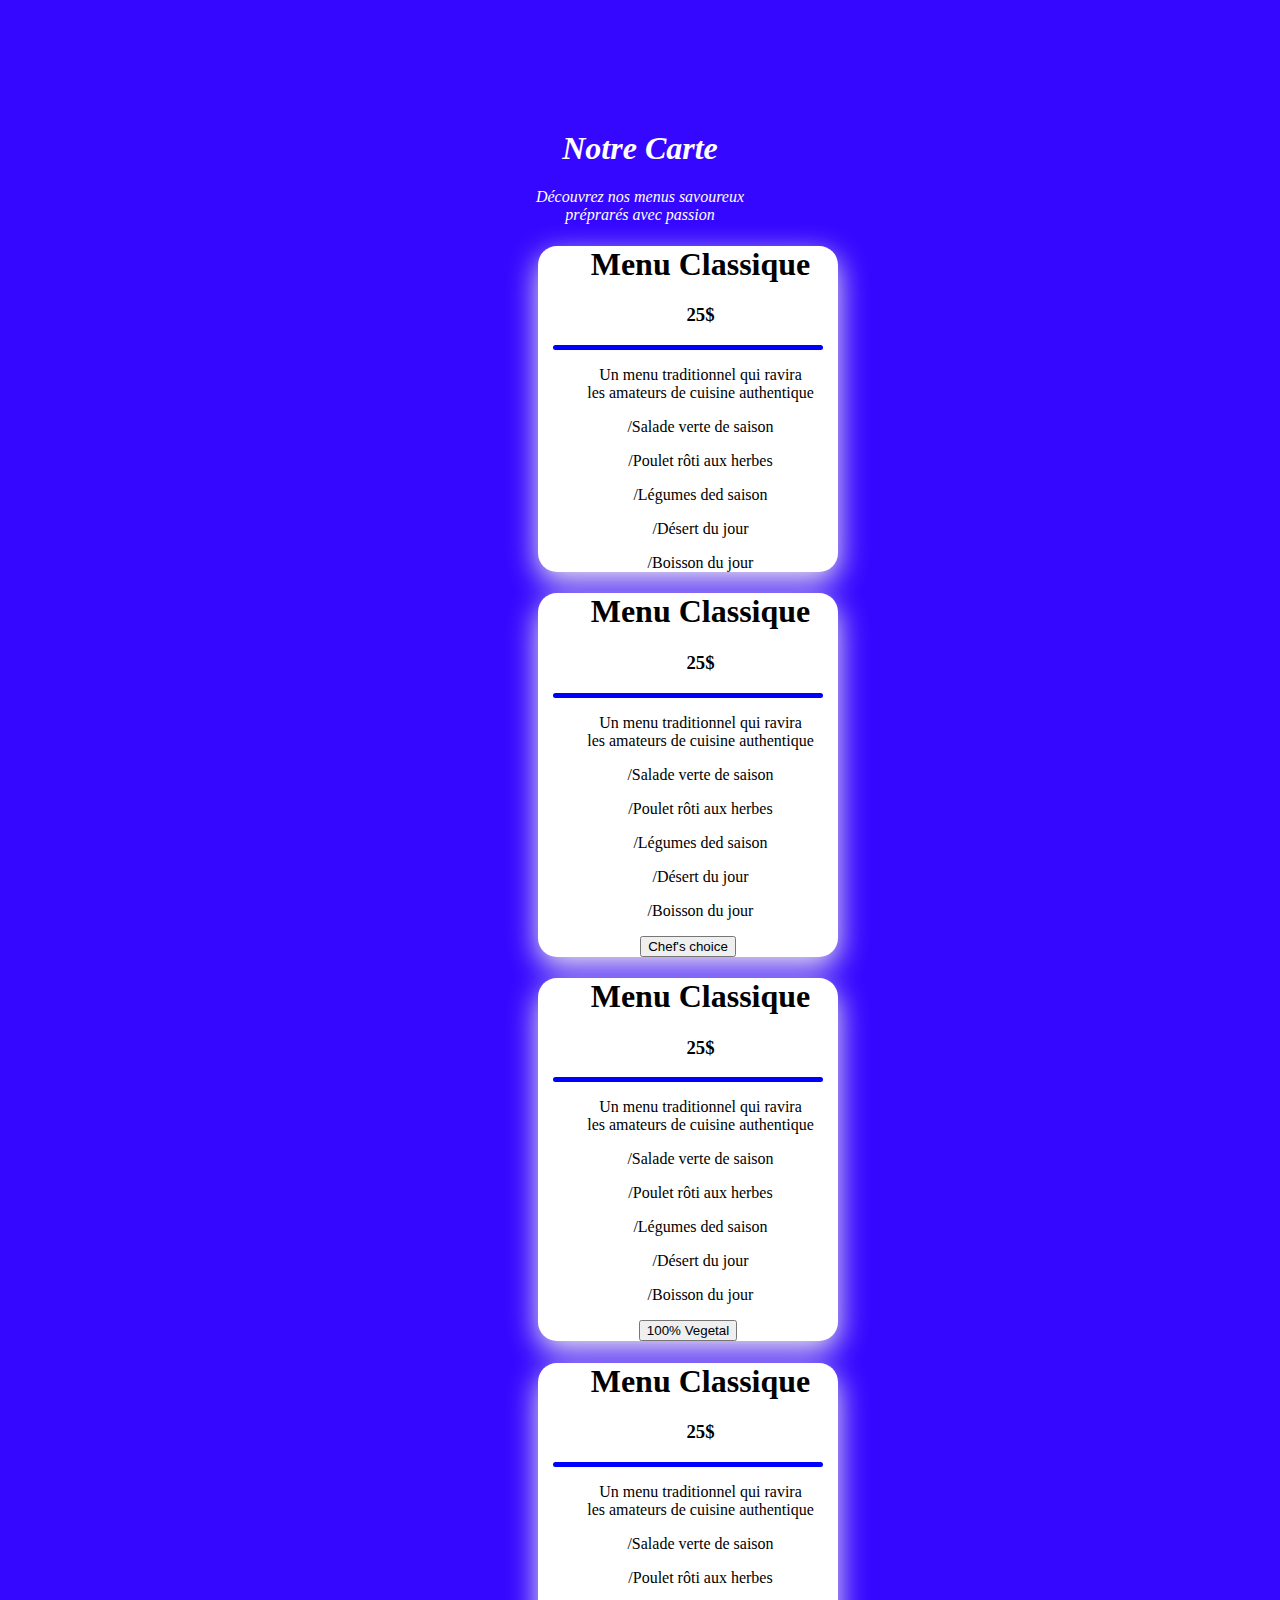
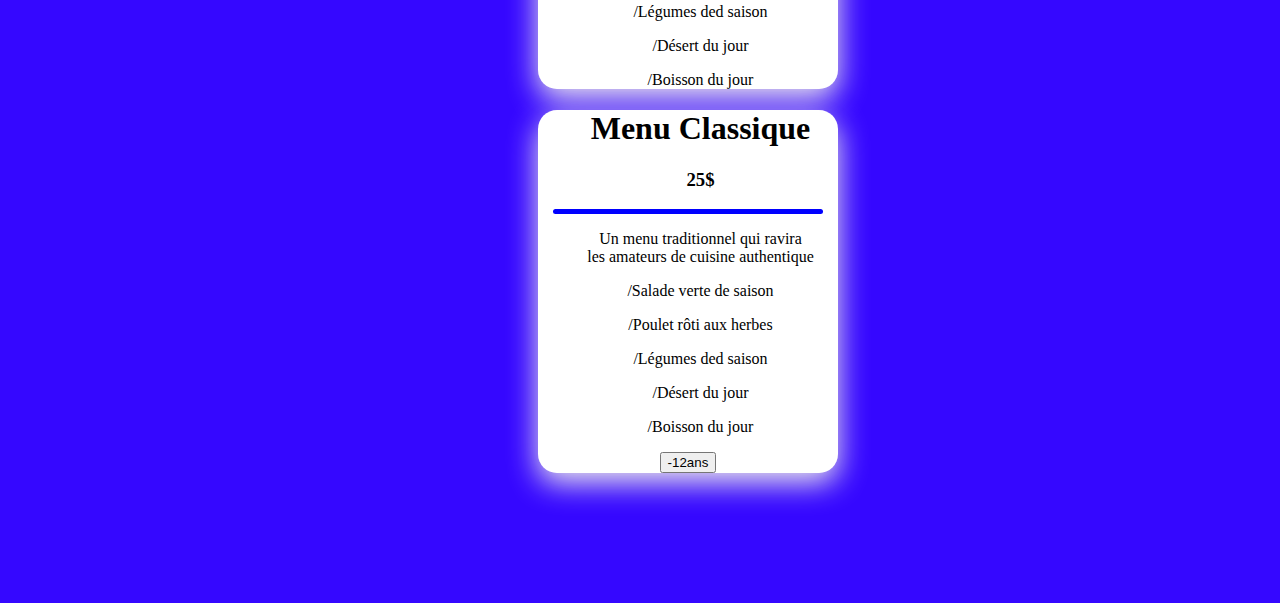
<file: Girod/index.html>
<!DOCTYPE html>
<html lang="en">
<head>
    <meta charset="UTF-8">
    <meta name="viewport" content="width=device-width, initial-scale=1.0">
    <title>Notre Carte De Menu</title>
    <link rel="stylesheet" href="style.css">
</head>
<body>
    <header>
        <h1>Notre Carte</h1>
        <p>Découvrez nos menus savoureux <br>
             préprarés avec passion</p>
    </header>
    <section class="Ho">
        <div class="Hi">
        <h1>Menu Classique</h1>
        <h3>25$</h3>
        </div>

    <div class="bord">

    </div>

        <div class="Ha">
            <p>Un menu traditionnel qui ravira  <br>les amateurs de cuisine authentique</p>
        </div>

        <div class="He">
            <p>
                /Salade verte de saison
            </p>

            <p>
                /Poulet rôti aux herbes 
            </p>
            <p>
                /Légumes ded saison
            </p>
            <p>
                /Désert du jour
            </p>
            <p>
                /Boisson du jour
            </p>
        </div>
    </section>
        <!-- Deuxime nenu -->
    <section class="Ho">
        <div class="Hi">
        <h1>Menu Classique</h1>
        <h3>25$</h3>
        </div>

    <div class="bord">

    </div>

        <div class="Ha">
            <p>Un menu traditionnel qui ravira  <br>les amateurs de cuisine authentique</p>
        </div>

        <div class="He">
            <p>
                /Salade verte de saison
            </p>

            <p>
                /Poulet rôti aux herbes 
            </p>
            <p>
                /Légumes ded saison
            </p>
            <p>
                /Désert du jour
            </p>
            <p>
                /Boisson du jour
            </p>
        </div>
        <button>Chef's choice</button>
    </section>

    <!-- Troisième menu -->
    <section class="Ho">
        <div class="Hi">
        <h1>Menu Classique</h1>
        <h3>25$</h3>
        </div>

    <div class="bord">

    </div>

        <div class="Ha">
            <p>Un menu traditionnel qui ravira  <br>les amateurs de cuisine authentique</p>
        </div>

        <div class="He">
            <p>
                /Salade verte de saison
            </p>

            <p>
                /Poulet rôti aux herbes 
            </p>
            <p>
                /Légumes ded saison
            </p>
            <p>
                /Désert du jour
            </p>
            <p>
                /Boisson du jour
            </p>
        </div>

        <button>100% Vegetal</button>
    </section>

    <!-- quatrième menu -->

    <section class="Ho">
        <div class="Hi">
        <h1>Menu Classique</h1>
        <h3>25$</h3>
        </div>

    <div class="bord">

    </div>

        <div class="Ha">
            <p>Un menu traditionnel qui ravira  <br>les amateurs de cuisine authentique</p>
        </div>

        <div class="He">
            <p>
                /Salade verte de saison
            </p>

            <p>
                /Poulet rôti aux herbes 
            </p>
            <p>
                /Légumes ded saison
            </p>
            <p>
                /Désert du jour
            </p>
            <p>
                /Boisson du jour
            </p>
        </div>
    </section>

    <!-- Cinquième menu -->

    <section class="Ho">
        <div class="Hi">
        <h1>Menu Classique</h1>
        <h3>25$</h3>
        </div>

    <div class="bord">

    </div>

        <div class="Ha">
            <p>Un menu traditionnel qui ravira  <br>les amateurs de cuisine authentique</p>
        </div>

        <div class="He">
            <p>
                /Salade verte de saison
            </p>

            <p>
                /Poulet rôti aux herbes 
            </p>
            <p>
                /Légumes ded saison
            </p>
            <p>
                /Désert du jour
            </p>
            <p>
                /Boisson du jour
            </p>
        </div>

        <button>-12ans</button>
    </section>
</body>
</html>
</file>
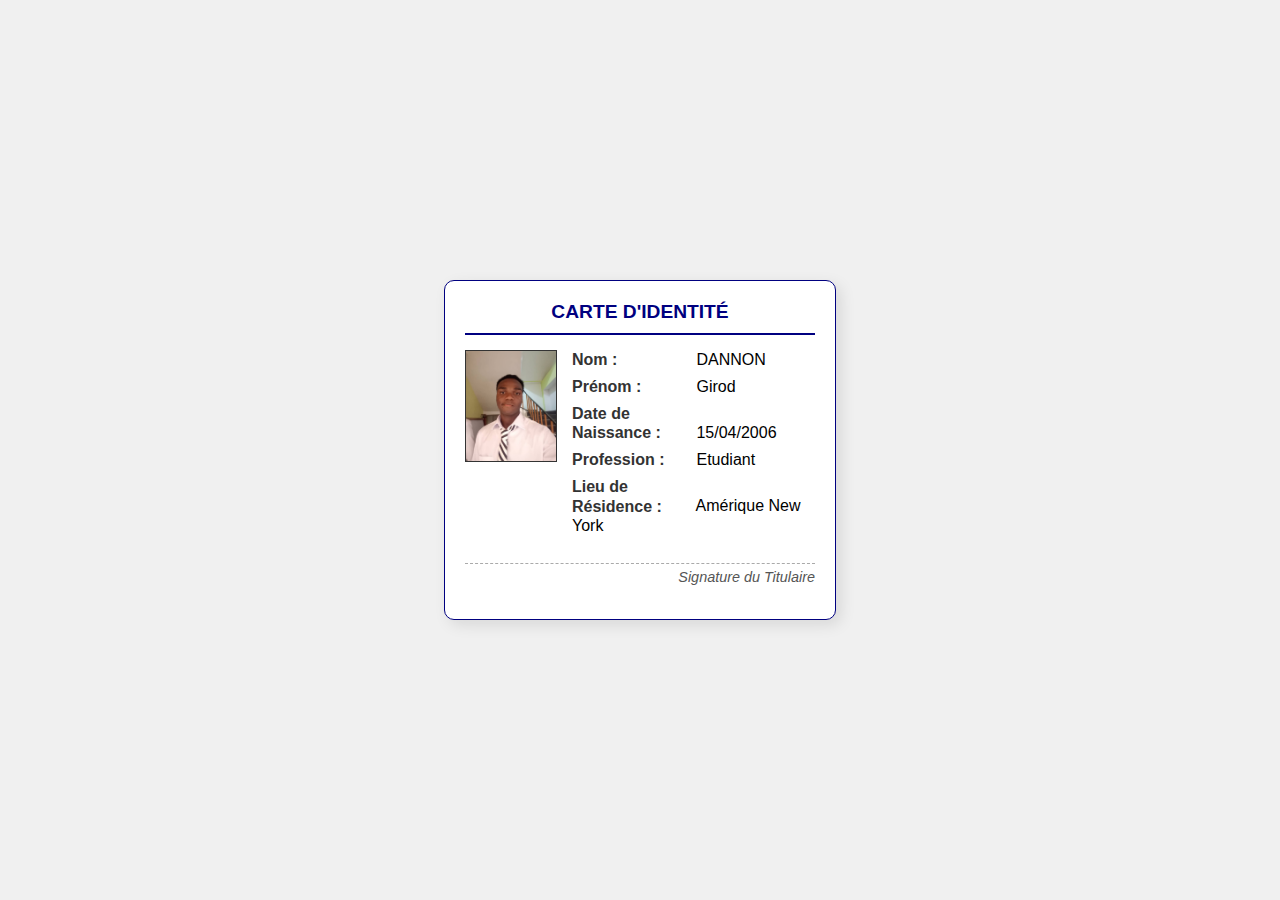
<file: identité/index.html>
<!DOCTYPE html>
<html lang="fr">
<head>
    <meta charset="UTF-8">
    <meta name="viewport" content="width=device-width, initial-scale=1.0">
    <title>Ma Carte d'Identité</title>
    <link rel="stylesheet" href="style.css">
</head>
<body>

    <div class="carte-identite">
        <h1 class="titre">CARTE D'IDENTITÉ</h1>

        <div class="contenu">
            <div class="photo-placeholder">
                <img src="WhatsApp Image 2025-10-21 at 15.31.39.jpeg"  alt="">
            </div>
            
            <div class="informations">
                <div class="info-ligne">
                    <span class="label">Nom :</span>
                    <span class="valeur">DANNON</span>
                </div>
                <div class="info-ligne">
                    <span class="label">Prénom :</span>
                    <span class="valeur">Girod</span>
                </div>
                <div class="info-ligne">
                    <span class="label">Date de Naissance :</span>
                    <span class="valeur">15/04/2006</span>
                </div>
                <div class="info-ligne">
                    <span class="label">Profession :</span>
                    <span class="valeur">Etudiant</span>
                </div>
                <div class="info-ligne">
                    <span class="label">Lieu de Résidence :</span>
                    <span class="valeur">Amérique New York</span>
                </div>
            </div>
        </div>
        
        <p class="signature">Signature du Titulaire</p>
    </div>

</body>
</html>
</file>
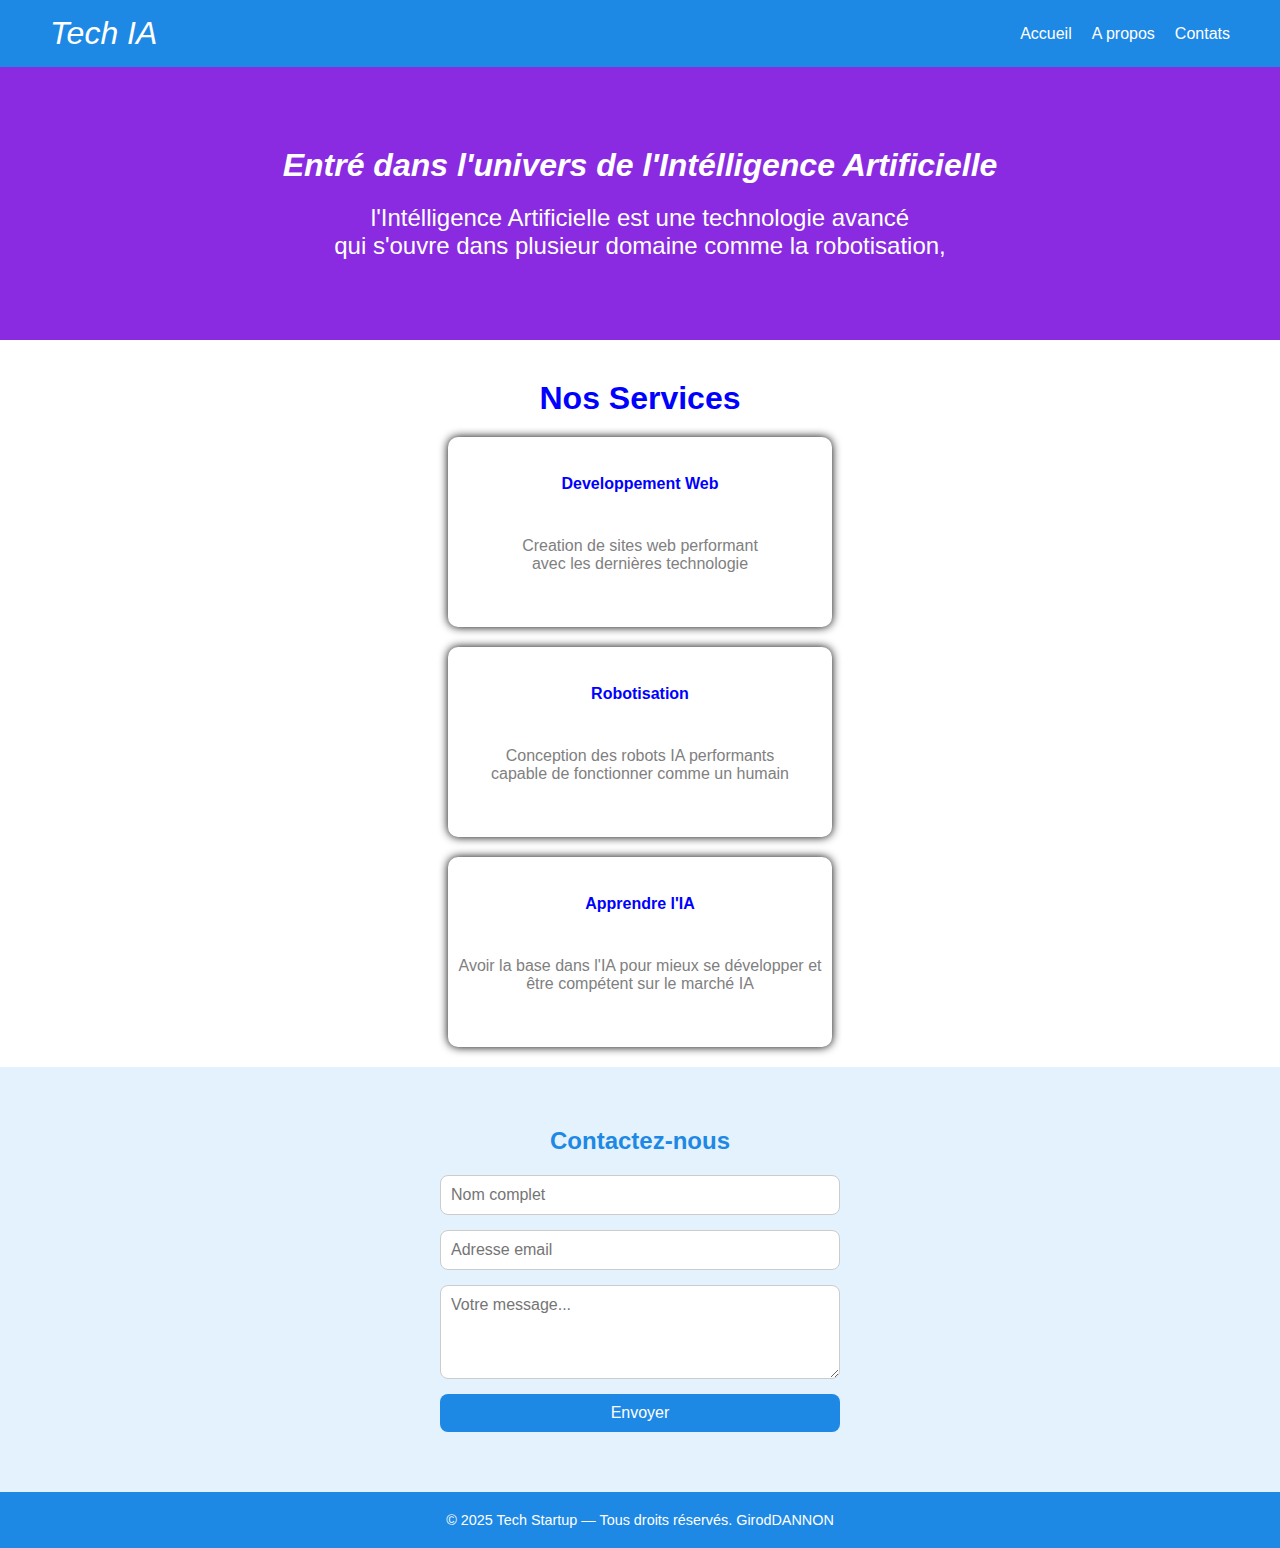
<file: Startup2/index.html>
<!DOCTYPE html>
<html lang="fr">
<head>
    <meta charset="UTF-8">
    <meta name="viewport" content="width=device-width, initial-scale=1.0">
    <title>Statup</title>
    <link rel="stylesheet" href="style.css">
</head>
<body>

    <!-- En tête -->

    <header>
        <span>
            Tech IA
        </span>
        <nav>
            <ul>
                <li><a href="#">Accueil</a></li>
                <li><a href="#">A propos</a></li>
                <li><a href="#">Contats</a></li>
            </ul>
        </nav>
    </header>


<!-- Premère section -->

    <section class="Entré">
            <h1>Entré dans l'univers de l'Intélligence Artificielle</h1>
            <p>
                l'Intélligence Artificielle est une technologie avancé <br> qui s'ouvre dans plusieur domaine comme la robotisation,
            </p>  
    </section>

    <!-- Deuxième section -->

    <section class="Services">

        <h1>Nos Services</h1>

        <div class="Services1">
            <h3>Developpement Web</h3>
            <p>Creation de sites web performant <br> avec les dernières technologie</p>
        </div>

        <div class="Services2">
            <h3>Robotisation</h3>
            <p>Conception des robots IA performants <br> capable de fonctionner comme un humain</p>
        </div>

        <div class="Services3">
            <h3>Apprendre l'IA</h3>
            <p>Avoir la base dans l'IA pour mieux se développer et <br> être compétent sur le marché IA</p>
        </div>
    </section>

    <!-- Contact -->
  <section class="contact" id="contact">
    <h2>Contactez-nous</h2>
    <form>
      <input type="text" placeholder="Nom complet" required>
      <input type="email" placeholder="Adresse email" required>
      <textarea rows="4" placeholder="Votre message..." required></textarea>
      <button type="submit">Envoyer</button>
    </form>
  </section>


  <!-- footer -->


  <footer>
    © 2025 Tech Startup — Tous droits réservés. GirodDANNON
  </footer>

</body>
</html>
</file>
<file: Girod/style.css>
body {
    background-color: rgb(53, 7, 255);
    margin: 130PX;
    text-align: center;
}

header {
    font-style: italic;
    color: white;
}

section {
    box-shadow: 0 10PX 30px rgb(238, 235, 235);
    border-radius: 19px;
    border: none;
    background-color: white;
    width: 300px;
    margin-left: 40%;
}

.Ha {
    margin-left: 25px;
    font-family: 'Times New Roman', Times, serif;
}

.Hi{
    margin-left: 25PX;
    font-family: 'Times New Roman', Times, serif;
}

.He {
    margin-left: 25px;
    font-family: 'Times New Roman', Times, serif;
}

.bord {
    border:  none ;
    background: #ddd;
    height: 10px;
    border-radius: 5px;
    width: 90%;
    height: 5px;
    margin-left: 5%;
    align-items: center;
    background-color: blue;
}
</file>
<file: identité/style.css>
/* Styles généraux du corps */
body {
    font-family: 'Arial', sans-serif;
    background-color: #f0f0f0; /* Fond légèrement gris */
    display: flex;
    justify-content: center;
    align-items: center;
    min-height: 100vh;
    margin: 0;
}

/* Conteneur principal de la carte */
.carte-identite {
    width: 350px; /* Largeur typique d'une carte */
    padding: 20px;
    background-color: #ffffff; /* Fond blanc de la carte */
    border: 1px solid #000080; /* Bordure bleu marine */
    border-radius: 10px;
    box-shadow: 5px 5px 15px rgba(0, 0, 0, 0.1);
}

/* Titre de la carte */
.titre {
    text-align: center;
    color: #000080; /* Texte bleu marine */
    border-bottom: 2px solid #000080;
    padding-bottom: 10px;
    margin-top: 0;
    font-size: 1.2em;
    font-weight: bold;
}

/* Contenu (Photo et Infos) */
.contenu {
    display: flex; /* Permet d'aligner la photo et les infos côte à côte */
    gap: 15px; /* Espace entre les deux colonnes */
    margin: 15px 0;
}

/* Espace réservé pour la photo */
.photo-placeholder {
    width: 90px;
    height: 110px;
    background-color: #e0e0e0; /* Couleur grise pour la boîte de la photo */
    border: 1px solid #333;
    display: flex;
    justify-content: center;
    align-items: center;
    font-size: 0.8em;
    color: #666;
    flex-shrink: 0; /* Empêche la boîte de rétrécir */
}

/* Conteneur des informations textuelles */
.informations {
    flex-grow: 1; /* Prend l'espace restant */
}

/* Ligne d'information (label + valeur) */
.info-ligne {
    margin-bottom: 8px;
    line-height: 1.2;
}

img {
    width: 100%;
    height: 100%;
    object-fit: cover;
}
.label {
    font-weight: bold;
    color: #333;
    display: inline-block;
    width: 120px; /* Alignement des valeurs */
}

.valeur {
    color: #000;
}

/* Texte de signature */
.signature {
    text-align: right;
    font-style: italic;
    margin-top: 20px;
    padding-top: 5px;
    border-top: 1px dashed #aaa;
    font-size: 0.9em;
    color: #555;
}
</file>
<file: Startup2/style.css>
* {
      margin: 0;
      padding: 0;
      box-sizing: border-box;
      font-family: "Poppins", sans-serif;
      
    }

    /* body{
        background-color: white;
        color: #333;
    } */
      /* navigation  */

    header {
        background-color: aquamarine;
        color: white;
        background-color: #1e88e5;
        color: white;
        display: flex;
        justify-content: space-between;
        align-items: center;
        padding: 15px 50px;
    }

    span {
        font-style: italic;
        font-size: 2em;
    }

    nav ul {
        list-style: none;
        display: flex;
        gap: 20px;
    }

    nav a {
        color: white;
        text-decoration: none;
        transition: 0.35s;
        font-weight: 500px;
    }

    nav a:hover {
        color:green ;
    }


    /* premièresection */

    .Entré {
        text-align: center;
        background-color: blueviolet;
        padding: 80px 20px;
        
    }


    .Entré h1  {
        font-style: italic;
        color: white;
    }

    .Entré p {
        color: white;
        margin-top: 20PX;
        font-size: 1.5em;
    }


    /* Deuxièmesection */


    /* Documentweb */

    .Services {
        text-align: center;
        background-color: white;
        display: block;
    }

    .Services h1 {
        margin-top: 40PX;
        color: blue;
        font-size: 2em;
    }

    .Services1 {
        margin: 20PX;
        border: none;
        border-radius: 10PX;
        width: 30%;
        height: 190px;
        box-shadow: 0 0 10PX ;
        margin-left: 35% ;
    }

    .Services1 h3 {
         /* flex-wrap: wrap; */
        padding: 10%;
        color: blue;
        font-size: 1em;
    }

    .Services1 p {
        color: grey;
        margin-top: 5PX;
    }

    .Services:hover {
        transform: translateX(50px);
    }
 
    /* Robotisation */

    .Services h1 {
        margin-top: 40PX;
        color: blue;
        font-size: 2em;
    }

    .Services2 {
        margin: 20PX;
        border: none;
        border-radius: 10PX;
        width: 30%;
        height: 190px;
        box-shadow: 0 0 10PX ;
        margin-left: 35% ;
    }

    .Services2 h3 {
         /* flex-wrap: wrap; */
        padding: 10%;
        color: blue;
        font-size: 1em;
    }

    .Services2 p {
        color: grey;
        margin-top: 5PX;
    }

    .Services:hover {
        transform: translateX(50px);
    }


    /* Apprendre IA */
    
    .Services h1 {
        margin-top: 40PX;
        color: blue;
        font-size: 2em;
    }

    .Services3 {
        margin: 20PX;
        border: none;
        border-radius: 10PX;
        width: 30%;
        height: 190px;
        box-shadow: 0 0 10PX ;
        margin-left: 35% ;
    }

    .Services3 h3 {
         /* flex-wrap: wrap; */
        padding: 10%;
        color: blue;
        font-size: 1em;
    }

    .Services3 p {
        color: grey;
        margin-top: 5PX;
    }

    .Services:hover {
        transform: translateX(5Opx);
    }


    /* --------- Contact --------- */
    .contact {
      background-color: #e3f2fd;
      padding: 60px 20px;
      text-align: center;
    }

    .contact h2 {
      color: #1e88e5;
      margin-bottom: 20px;
    }

    form {
      max-width: 400px;
      margin: auto;
      display: flex;
      flex-direction: column;
      gap: 15px;
    }

    input, textarea {
      padding: 10px;
      border: 1px solid #ccc;
      border-radius: 8px;
      font-size: 1em;
    }

    button {
      background-color: #1e88e5;
      color: white;
      border: none;
      padding: 10px;
      border-radius: 8px;
      font-size: 1em;
      cursor: pointer;
      transition: 0.3s;
    }

    button:hover {
      background-color: #1565c0;
    }

    /* pied de page */

    footer {
      background-color: #1e88e5;
      color: white;
      text-align: center;
      padding: 20px;
      font-size: 0.9em;
    }

     @media (max-width: 768px) {
      header {
        flex-direction: column;
      }

      .Services {
        flex-direction: column;
        align-items: center;
      }
    }
</file>
